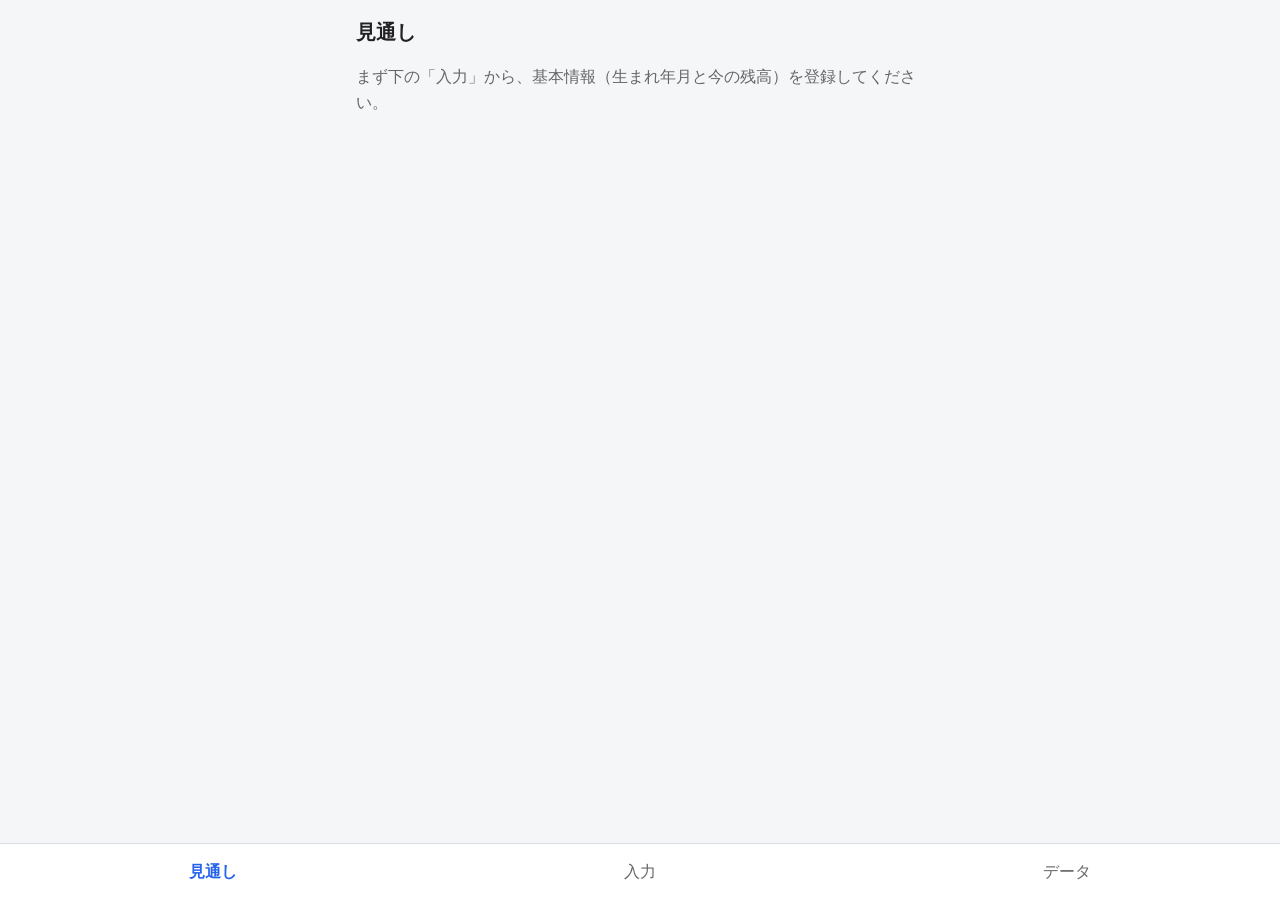
<file: index.html>
<!DOCTYPE html>
<html lang="ja">
<head>
  <meta charset="UTF-8">
  <!-- スマホの画面幅に合わせて表示するための設定
       （viewport-fit=cover は、iPhone の画面下の丸い部分まで使うための指定） -->
  <meta name="viewport" content="width=device-width, initial-scale=1, viewport-fit=cover">
  <title>人生設計</title>

  <!-- ここから：ホーム画面に追加してアプリのように使う（PWA）ための設定 -->
  <!-- アプリの名前やアイコンを書いた設定ファイル -->
  <link rel="manifest" href="manifest.webmanifest">
  <!-- 画面上部（時計や電池の表示のあたり）の色 -->
  <meta name="theme-color" content="#f5f6f8">
  <!-- ホーム画面から開いたとき、アドレスバーなしで表示する（下の1行は iPhone 用の古い書き方で、念のため両方書く） -->
  <meta name="mobile-web-app-capable" content="yes">
  <meta name="apple-mobile-web-app-capable" content="yes">
  <!-- iPhone のホーム画面に出る名前とアイコン -->
  <meta name="apple-mobile-web-app-title" content="人生設計">
  <link rel="apple-touch-icon" href="icons/icon-180.png">
  <!-- ブラウザのタブに出る小さなアイコン -->
  <link rel="icon" type="image/png" href="icons/icon-192.png">
  <!-- ここまで -->

  <link rel="stylesheet" href="css/style.css">
</head>
<body>
  <!-- 保存データを読み込めなかったときのメッセージ欄 -->
  <p id="load-error" class="error-box" hidden></p>

  <main>
    <!-- 画面1：見通し -->
    <section id="screen-main" class="screen">
      <h1>見通し</h1>
      <!-- 年表と資産グラフ（main.js が作る） -->
      <div id="main-content"></div>
    </section>

    <!-- 画面2：入力 -->
    <section id="screen-input" class="screen" hidden>
      <h1>入力</h1>
      <!-- タブ（中のボタンは input.js が作る） -->
      <div id="tabs" class="tabs"></div>
      <!-- 選んだタブの中身（input.js が作る） -->
      <div id="tab-content"></div>
    </section>

    <!-- 画面3：データ管理 -->
    <section id="screen-data" class="screen" hidden>
      <h1>データ管理</h1>
      <!-- エクスポート・インポート・全データ削除（data.js が作る） -->
      <div id="data-content"></div>
    </section>
  </main>

  <!-- 画面の下に固定する、画面切り替えのボタン -->
  <nav class="bottom-nav">
    <button type="button" data-screen="main" class="active">見通し</button>
    <button type="button" data-screen="input">入力</button>
    <button type="button" data-screen="data">データ</button>
  </nav>

  <!-- type="module" は、JavaScript のファイルを分割して読み込めるようにする指定 -->
  <script type="module" src="js/app.js"></script>
</body>
</html>
</file>
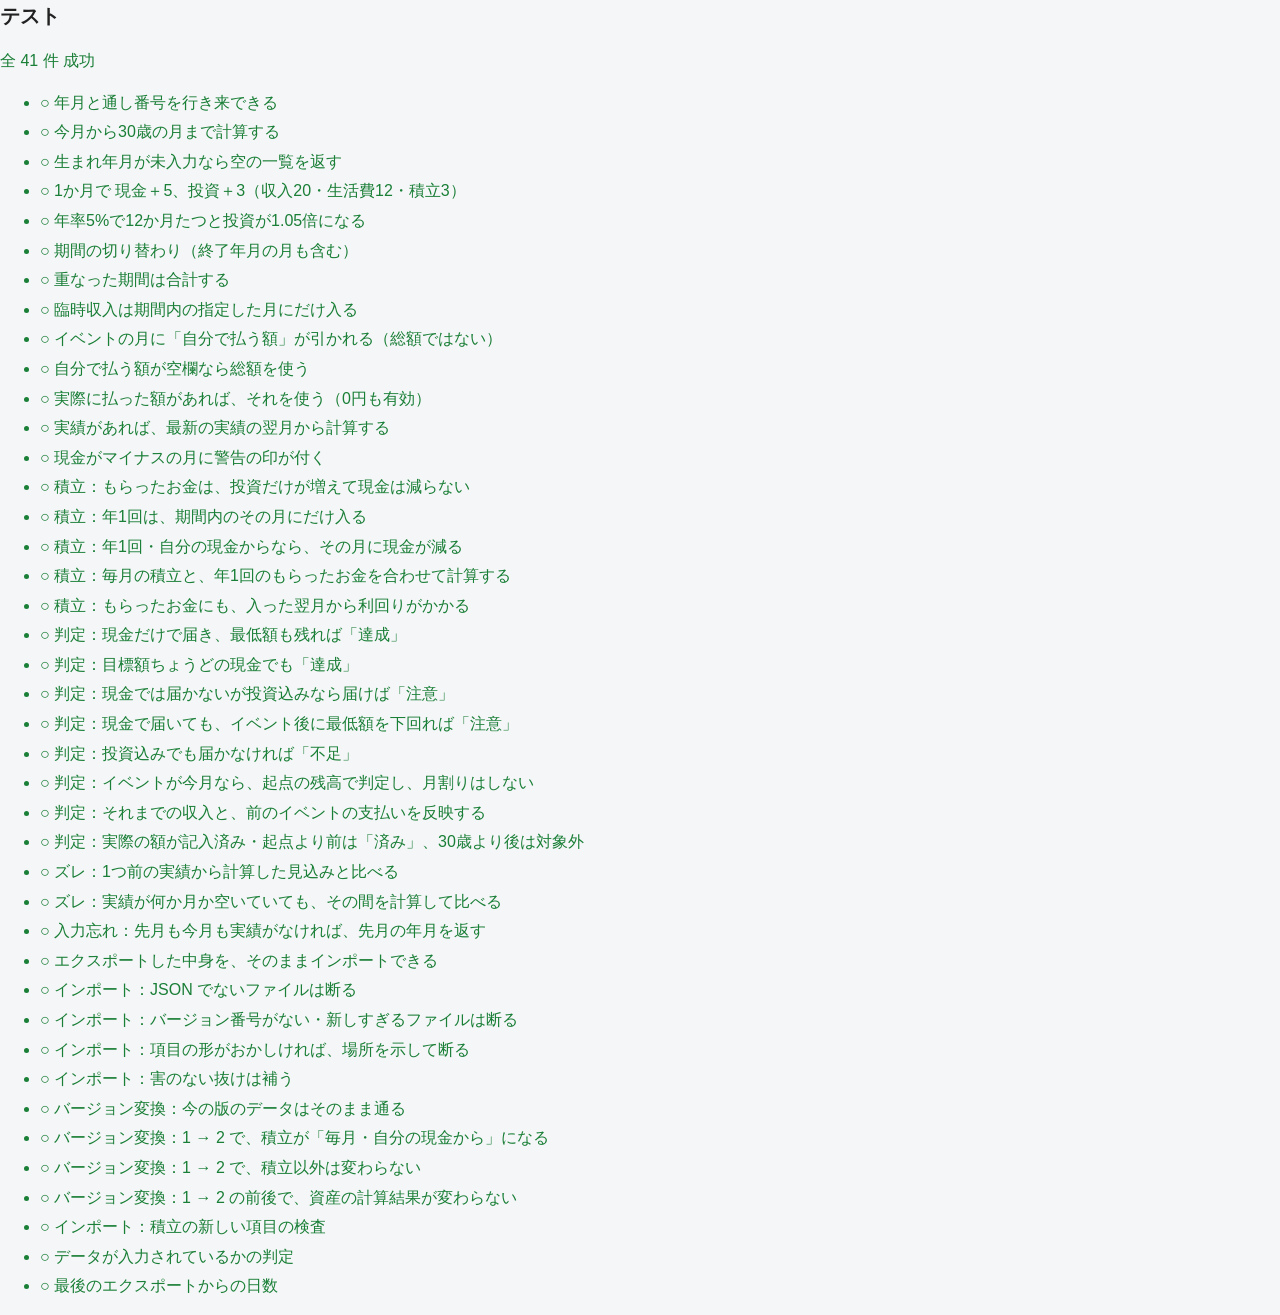
<file: test.html>
<!DOCTYPE html>
<html lang="ja">
<head>
  <meta charset="UTF-8">
  <meta name="viewport" content="width=device-width, initial-scale=1">
  <title>テスト</title>
  <link rel="stylesheet" href="css/style.css">
  <style>
    li { margin-bottom: 4px; }
    .ok { color: #1a7f37; }
    .ng { color: #c62828; font-weight: bold; }
  </style>
</head>
<body>
  <h1>テスト</h1>
  <p id="summary">実行中…（この表示のままなら、コードの読み込みに失敗しています）</p>
  <ul id="list"></ul>

  <script type="module">
    // テストを実行し、結果を1件ずつ ○／× で表示する
    // テストのファイルを読み込むと、その中のテストが実行され、結果が results にたまる
    import "./js/calc.test.js";
    import "./js/storage.test.js";
    import { results } from "./js/testlib.js";

    const list = document.getElementById("list");
    for (const result of results) {
      const item = document.createElement("li");
      item.className = result.ok ? "ok" : "ng";
      item.textContent = (result.ok ? "○ " : "× ") + result.name +
        (result.ok ? "" : " … " + result.detail);
      list.appendChild(item);
    }

    const failed = results.filter((r) => !r.ok).length;
    const summary = document.getElementById("summary");
    summary.className = failed === 0 ? "ok" : "ng";
    summary.textContent = failed === 0
      ? "全 " + results.length + " 件 成功"
      : results.length + " 件中 " + failed + " 件 失敗";
  </script>
</body>
</html>
</file>
<file: css/style.css>
/* style.css : 見た目の設定。スマホの縦画面（幅375px前後）を基準にしている */

/* 幅や高さの計算に、余白と枠線を含める（レイアウトが崩れにくくなる定番の設定） */
* {
  box-sizing: border-box;
}

/* hidden を付けた要素は必ず隠す */
[hidden] {
  display: none !important;
}

body {
  margin: 0;
  font-family: sans-serif;
  line-height: 1.6;
  color: #222;
  background: #f5f6f8;
}

/* 画面の中身。下の固定ボタンに隠れないよう、下に余白を取る。
   env(safe-area-inset-bottom) は iPhone の画面下の丸い部分の高さ */
main {
  max-width: 600px;
  margin: 0 auto;
  padding: 16px 16px calc(80px + env(safe-area-inset-bottom));
}

h1 {
  font-size: 1.25rem;
  margin: 0 0 12px;
}

h2 {
  font-size: 1.1rem;
  margin: 0 0 12px;
}

.note {
  color: #666;
}

/* ---- ボタン・入力欄の共通設定 ---- */

/* 文字を16px以上にしておくと、iPhone で入力欄をタップしたときに画面が勝手に拡大されない */
button,
input,
select {
  font: inherit;
  font-size: 1rem;
  color: inherit;
}

button {
  min-height: 44px; /* 指で押しやすい高さ */
  padding: 8px 16px;
  border: 1px solid #c5c9d0;
  border-radius: 8px;
  background: #fff;
  cursor: pointer;
}

button.primary {
  border-color: #2563eb;
  background: #2563eb;
  color: #fff;
}

button.danger {
  border-color: #c62828;
  color: #c62828;
}

button.small {
  min-height: 40px;
  padding: 4px 12px;
  font-size: 0.9rem;
}

input,
select {
  min-height: 44px;
  padding: 8px;
  border: 1px solid #c5c9d0;
  border-radius: 8px;
  background: #fff;
}

/* ---- 画面下の切り替えボタン ---- */

.bottom-nav {
  position: fixed;
  left: 0;
  right: 0;
  bottom: 0;
  display: flex;
  padding-bottom: env(safe-area-inset-bottom);
  background: #fff;
  border-top: 1px solid #d9dce2;
}

.bottom-nav button {
  flex: 1; /* 3つのボタンで幅を等分する */
  min-height: 56px;
  border: none;
  border-radius: 0;
  background: none;
  color: #666;
}

.bottom-nav button.active {
  color: #2563eb;
  font-weight: bold;
}

/* ---- 入力画面のタブ ---- */

/* 幅が足りないときは、タブの列だけ横スクロールさせる */
.tabs {
  display: flex;
  gap: 4px;
  overflow-x: auto;
  margin: 0 -16px 16px;
  padding: 0 16px;
  border-bottom: 1px solid #d9dce2;
}

.tabs button {
  flex: none;
  border: none;
  border-bottom: 3px solid transparent;
  border-radius: 0;
  background: none;
  color: #666;
  white-space: nowrap;
}

.tabs button.active {
  border-bottom-color: #2563eb;
  color: #2563eb;
  font-weight: bold;
}

/* ---- 入力フォーム ---- */

.field {
  display: block;
  margin-bottom: 16px;
}

.field-label {
  display: block;
  margin-bottom: 4px;
  font-size: 0.9rem;
  font-weight: bold;
}

.field input,
.field > select {
  width: 100%;
}

.field-hint {
  display: block;
  font-size: 0.8rem;
  color: #666;
}

.field-error {
  margin: 4px 0 0;
  font-size: 0.85rem;
  color: #c62828;
}

.field-error:empty {
  display: none;
}

/* 臨時収入の1行（月・額・消すボタンを横に並べる） */
.bonus-row {
  display: flex;
  gap: 8px;
  margin-bottom: 8px;
}

.bonus-row input {
  flex: 1;
  min-width: 0; /* 狭い画面で入力欄がはみ出さないようにする */
}

.form-buttons {
  display: flex;
  flex-wrap: wrap;
  gap: 8px;
  margin-top: 8px;
}

/* 削除ボタンは押し間違えにくいよう、右端に離して置く */
.form-buttons .danger {
  margin-left: auto;
}

/* ---- 一覧のカード ---- */

.card {
  display: block;
  width: 100%;
  margin-bottom: 8px;
  padding: 12px;
  text-align: left;
}

.card-main,
.card-sub,
.card-warning {
  display: block;
}

.card-sub {
  font-size: 0.85rem;
  color: #666;
}

.card-warning {
  font-size: 0.85rem;
  color: #9a6700;
}

button.add {
  width: 100%;
  margin-top: 8px;
}

/* ---- データ管理画面 ---- */

/* 1つの機能をまとめる白い枠 */
.panel {
  margin-bottom: 12px;
  padding: 16px;
  border-radius: 12px;
  background: #fff;
}

.panel h2 {
  margin-bottom: 4px;
}

.panel p {
  margin: 0 0 12px;
}

.panel .message:empty {
  display: none;
}

.panel .message {
  margin: 12px 0 0;
}

/* 「ファイルを選ぶ」：本物の入力欄は見えなくして、ラベルをボタンの見た目にする */
.file-button {
  display: inline-flex;
  align-items: center;
  min-height: 44px;
  padding: 8px 16px;
  border: 1px solid #c5c9d0;
  border-radius: 8px;
  background: #fff;
  cursor: pointer;
}

.file-input {
  position: absolute;
  width: 1px;
  height: 1px;
  min-height: 0;
  padding: 0;
  border: 0;
  opacity: 0;
}

/* キーボードで選んだときに、どこを選んでいるか分かるよう枠を出す */
.file-button:focus-within {
  outline: 2px solid #2563eb;
  outline-offset: 2px;
}

/* インポートする内容の確認 */
.preview {
  margin-top: 12px;
  padding: 12px;
  border: 1px solid #c5c9d0;
  border-radius: 8px;
}

.preview p {
  margin: 0 0 4px;
}

.preview-title {
  font-weight: bold;
  overflow-wrap: anywhere; /* 長いファイル名がはみ出さないよう、途中で折り返す */
}

.preview .preview-warning {
  margin: 8px 0;
  color: #6b4e00;
}

.undo-import {
  margin-top: 16px;
  padding-top: 12px;
  border-top: 1px solid #e1e0d9;
}

button:disabled {
  opacity: 0.5;
  cursor: default;
}

/* ---- メッセージ ---- */

.message {
  margin: 12px 0;
  color: #1a7f37;
}

.message:empty {
  display: none;
}

/* お知らせ（実績の入力忘れなど） */
.notice-box {
  margin: 0 0 12px;
  padding: 8px 12px;
  border-radius: 8px;
  background: #e3eefc;
  color: #104281;
  font-size: 0.9rem;
}

.warning-box {
  margin: 0 0 16px;
  padding: 8px 12px;
  border-radius: 8px;
  background: #fff8c5;
  color: #6b4e00;
  font-size: 0.9rem;
}

.error-box {
  margin: 12px 16px;
  padding: 8px 12px;
  border-radius: 8px;
  background: #ffebe9;
  color: #c62828;
}

/* ---- メイン画面：要約 ---- */

.summary {
  margin-bottom: 12px;
  padding: 4px 16px;
  border-radius: 12px;
  background: #fff;
}

.summary-item {
  padding: 10px 0;
}

.summary-item + .summary-item {
  border-top: 1px solid #e1e0d9;
}

.summary p {
  margin: 0;
}

.summary-label {
  font-size: 0.8rem;
  color: #52514e;
}

/* いちばん大事な数字は大きく */
.summary-hero {
  font-size: 1.75rem;
  font-weight: bold;
  line-height: 1.3;
}

.summary-main {
  display: flex;
  flex-wrap: wrap;
  align-items: center;
  gap: 2px 10px;
  font-weight: bold;
}

.summary-sub {
  font-size: 0.85rem;
  color: #52514e;
}

/* ---- メイン画面：年表と資産グラフ ---- */

/* グラフで使う色を、役割ごとに名前を付けてまとめておく */
:root {
  --series-cash: #2a78d6; /* 現金（青） */
  --series-invest: #eb6834; /* 投資（オレンジ） */
  --status-good: #0ca30c; /* 達成（緑） */
  --status-warning: #fab219; /* 注意（黄） */
  --status-critical: #d03b3b; /* 不足・現金のマイナス（赤） */
  --ink: #0b0b0b; /* 文字 */
  --ink-secondary: #52514e; /* 控えめな文字 */
  --ink-muted: #898781; /* 目盛りの文字 */
  --grid: #e1e0d9; /* 目盛りの線 */
  --axis: #c3c2b7; /* 0の線 */
  --surface: #fff; /* グラフの背景 */
}

.chart-card {
  padding: 12px 0 12px 4px;
  border-radius: 12px;
  background: var(--surface);
}

.legend {
  display: flex;
  flex-wrap: wrap;
  gap: 4px 16px;
  padding: 0 12px 8px;
  font-size: 0.85rem;
  color: var(--ink-secondary);
}

.legend > span {
  display: inline-flex;
  align-items: center;
  gap: 6px;
}

.legend-unit {
  margin-left: auto;
  color: var(--ink-muted);
}

/* 色見本の小さな四角 */
.swatch {
  flex: none;
  width: 12px;
  height: 12px;
  border-radius: 3px;
}

.swatch-cash { background: var(--series-cash); }
.swatch-invest { background: var(--series-invest); }
.swatch-short { background: var(--status-critical); }
.swatch-event { border-radius: 50%; background: var(--ink-secondary); }
.swatch-none { background: none; }
.swatch-record { width: 10px; height: 10px; border-radius: 50%; background: var(--ink-secondary); }

/* 判定の表示（記号の入った小さな印＋文字） */
.status {
  display: inline-flex;
  align-items: center;
  gap: 4px;
  white-space: nowrap;
}

.status-icon {
  display: inline-flex;
  flex: none;
  align-items: center;
  justify-content: center;
  width: 18px;
  height: 18px;
  font-size: 12px;
  font-weight: bold;
  line-height: 1;
  color: #fff;
}

.status-ok { border-radius: 50%; background: var(--status-good); }
.status-short { border-radius: 4px; background: var(--status-critical); }
.status-done { width: 10px; height: 10px; margin: 0 4px; border-radius: 50%; background: var(--ink-muted); }

/* 注意は三角形に切り抜く。記号は三角の下寄りに置く */
.status-caution {
  align-items: flex-end;
  padding-bottom: 2px;
  background: var(--status-warning);
  color: #0b0b0b;
  clip-path: polygon(50% 0, 100% 100%, 0 100%);
}

/* 縦軸（固定）と、横スクロールする図を横に並べる */
.chart-row {
  display: flex;
}

.chart-scroll {
  flex: 1;
  min-width: 0; /* これがないと、図の幅のぶん画面全体が横に広がってしまう */
  overflow-x: auto;
}

.chart,
.y-axis {
  display: block;
  flex: none;
}

.chart text,
.y-axis text {
  font-size: 12px;
}

.axis-year { fill: var(--ink-secondary); }
.axis-age,
.axis-tick { fill: var(--ink-muted); }
.axis-tick { font-variant-numeric: tabular-nums; }

.grid { stroke: var(--grid); stroke-width: 1; }
.baseline { stroke: var(--axis); stroke-width: 1; }

/* 面はうすく、線ははっきり描く */
.area-cash { fill: var(--series-cash); fill-opacity: 0.22; }
.area-invest { fill: var(--series-invest); fill-opacity: 0.22; }
.area-short { fill: var(--status-critical); fill-opacity: 0.45; }

.line-cash,
.line-invest {
  fill: none;
  stroke-width: 2;
  stroke-linejoin: round;
  stroke-linecap: round;
}

.line-cash { stroke: var(--series-cash); }
.line-invest { stroke: var(--series-invest); }

.series-label { fill: var(--ink-secondary); }

/* 選んだ月を示す縦線と点（点は白いふちで線と見分けやすくする） */
.crosshair { stroke: var(--ink-muted); stroke-width: 1; }
.dot-cash { fill: var(--series-cash); stroke: var(--surface); stroke-width: 2; }
.dot-invest { fill: var(--series-invest); stroke: var(--surface); stroke-width: 2; }

/* 実績と見込みの境目 */
.boundary { stroke: var(--ink-muted); stroke-width: 1; }
.boundary-label { fill: var(--ink-muted); }

.event-label { fill: var(--ink); }
.event { cursor: pointer; }
/* タップ用の透明な四角（fill を none にするとタップに反応しないので、透明な色を塗る） */
.event-hit { fill: transparent; }

/* 年表の印。白いふちを付けて、線や面と重なっても見分けられるようにする */
.mark { stroke: var(--surface); stroke-width: 2; stroke-linejoin: round; }
.mark-ok { fill: var(--status-good); }
.mark-caution { fill: var(--status-warning); }
.mark-short { fill: var(--status-critical); }
.mark-done { fill: var(--ink-muted); }

/* 印の中の記号（✓ ! ×）。黄色の上だけは黒、それ以外は白で描く */
.mark-glyph-light,
.mark-glyph-dark {
  fill: none;
  stroke-width: 2;
  stroke-linecap: round;
  stroke-linejoin: round;
}

.mark-glyph-light { stroke: #fff; }
.mark-glyph-dark { stroke: #0b0b0b; }
.mark-dot-dark { fill: #0b0b0b; }

/* タップした月の数値 */
.readout {
  margin: 8px 12px 0;
  padding-top: 8px;
  border-top: 1px solid var(--grid);
  font-size: 0.9rem;
}

.readout p {
  margin: 0;
}

.readout-title {
  font-weight: bold;
}

.readout-row,
.readout-event {
  display: flex;
  flex-wrap: wrap;
  align-items: center;
  gap: 2px 8px;
}

.readout-event-name {
  font-weight: bold;
}

.readout-label {
  width: 3em;
  color: var(--ink-secondary);
}

.readout-value {
  font-variant-numeric: tabular-nums;
}

.readout-warning {
  color: var(--status-critical);
}

.readout .readout-event {
  margin-top: 8px;
}

.readout-memo {
  color: var(--ink-secondary);
  font-size: 0.85rem;
}

/* 表で見る */
.table-view {
  margin-top: 12px;
  font-size: 0.9rem;
}

.table-view summary {
  min-height: 44px;
  padding: 10px 0;
  cursor: pointer;
}

.table-view table {
  width: 100%;
  border-collapse: collapse;
  background: #fff;
}

.table-view th,
.table-view td {
  padding: 6px 8px;
  border-bottom: 1px solid #e1e0d9;
  text-align: left;
}

.table-view th:not(:first-child),
.table-view .num {
  text-align: right;
  font-variant-numeric: tabular-nums;
}

/* ---- テストページ（test.html）用 ---- */

pre {
  overflow-x: auto;
  padding: 8px;
  background: #eee;
  font-size: 0.8rem;
}
</file>
